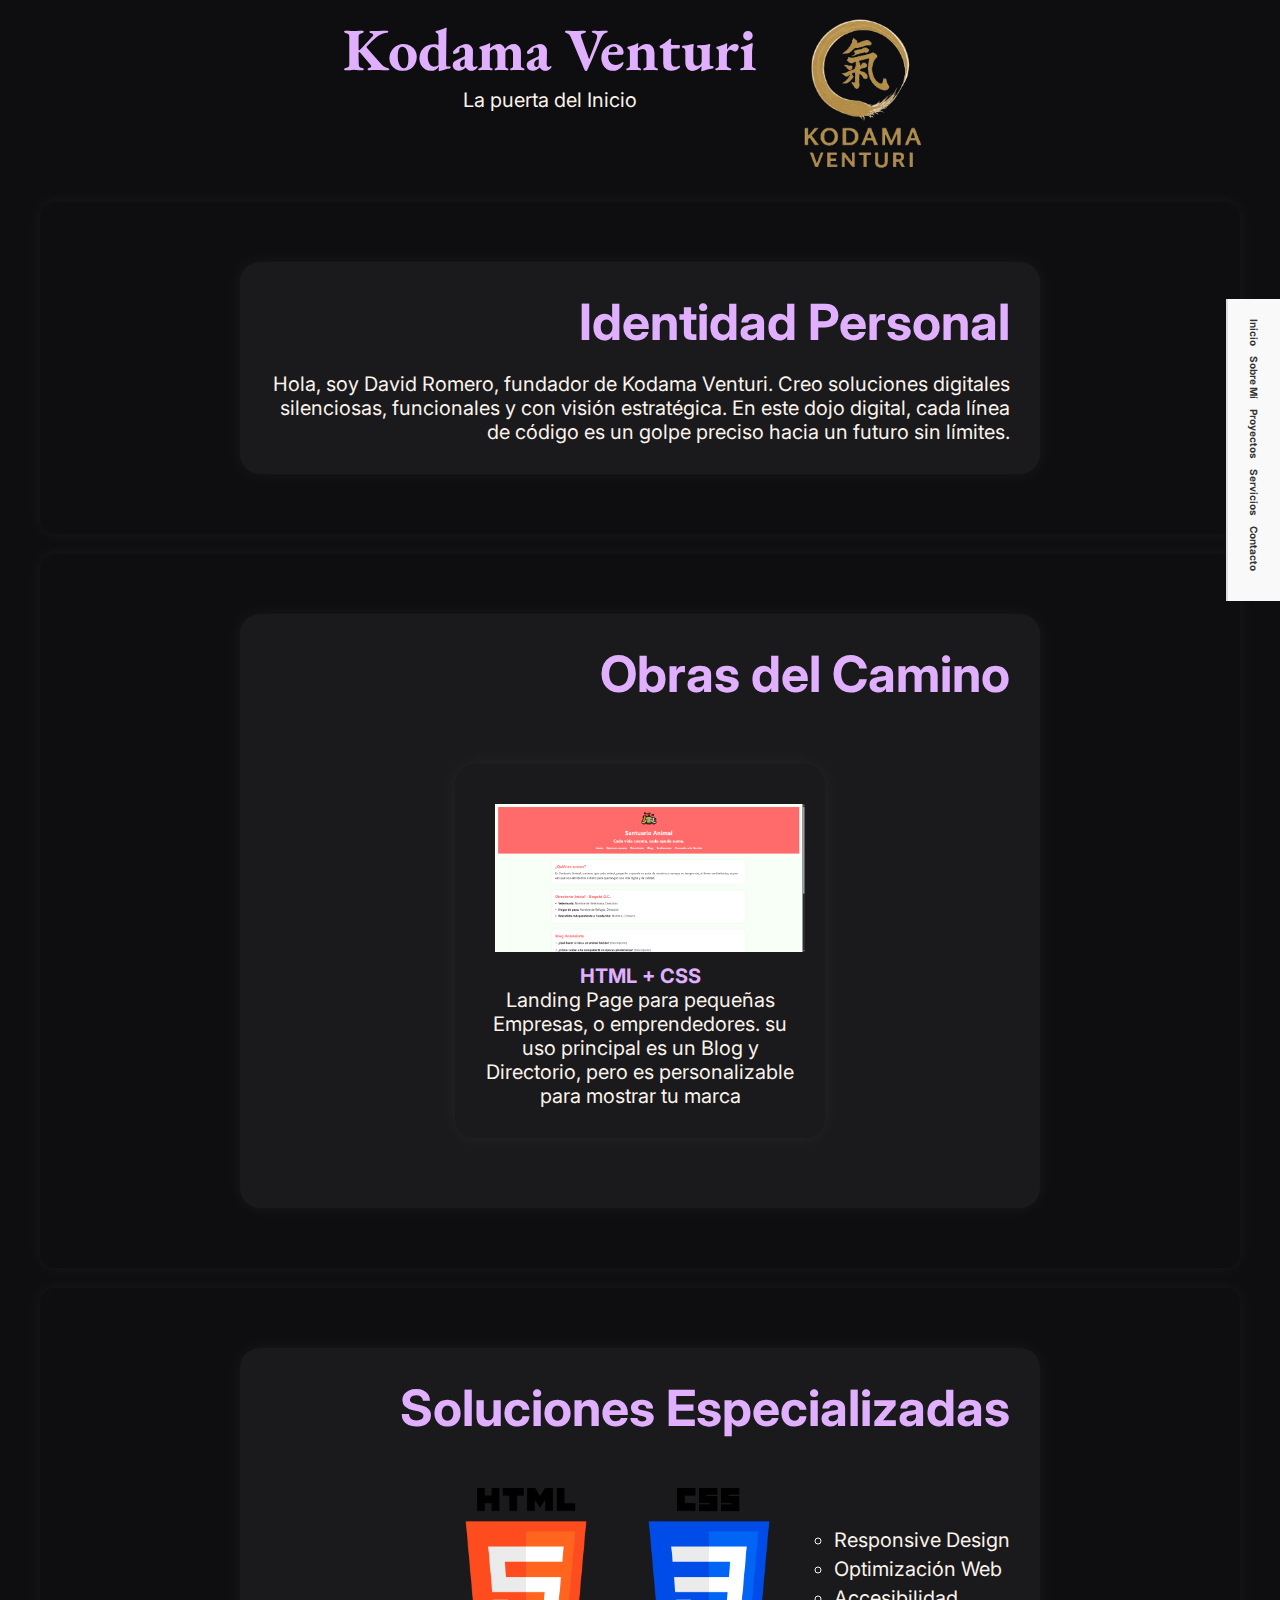
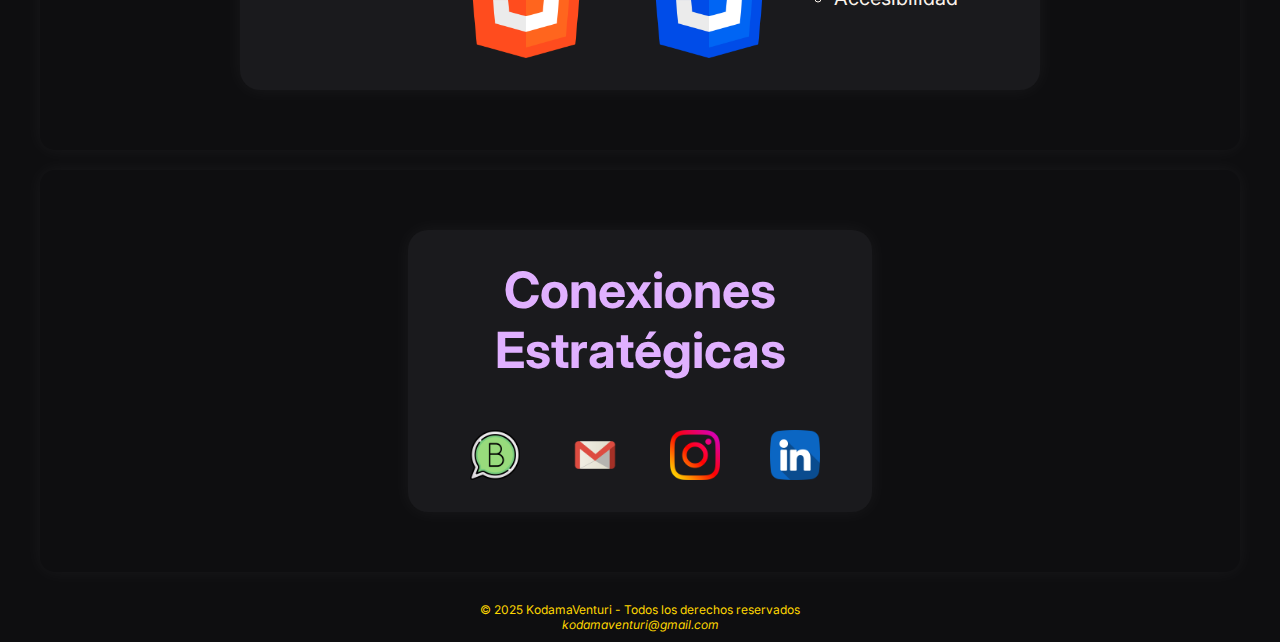
<file: index.html>
<!DOCTYPE html>
<html lang="es">
<head>
    <meta charset="UTF-8">
    <meta name="viewport" content="width=device-width, initial-scale=1.0">
    <meta name="description" content="David Alejandro Romero - Dev y CEO de Kodama Venturi. Creando experiencias digitales hermosas y funcionales.">
    <meta name="keywords" content="Desarrollador web, Kodama Venturi, Proyectos, Servicios, HTML, CSS, Diseño web, Desarrollo digital">
    <meta name="author" content="David Alejandro Romero">
    <link href="https://fonts.googleapis.com/css2?family=EB+Garamond:ital,wght@0,400..800;1,400..800&family=Inter:ital,opsz,wght@0,14..32,100..900;1,14..32,100..900&display=swap" rel="stylesheet">
    <link rel="stylesheet" href="./estilos.css">
    <title>Kodama Venturi</title>
</head>
<body>

    <!-- Punto 1 -->    
    <header>
        <section class="hero" id="inicio">
            <div>
                <h1>Kodama Venturi</h1>
            </div>

            <div>
                <p>La puerta del Inicio</p>
            </div>
        </section>

        <div>
            <img src="./assets/logo-claro.png" alt="Logo Kodama Venturi" id="logo">
        </div>

        <nav class="nav-derecha">
            <ul>
              <li><a href="#inicio">Inicio</a></li>
              <li><a href="#sobremi">Sobre Mí</a></li>
              <li><a href="#proyectos">Proyectos</a></li>
              <li><a href="#servicios">Servicios</a></li>
              <li><a href="#contacto">Contacto</a></li>
            </ul>
        </nav>
    </header>
    <main>
        <!-- Punto 2 -->  
        <div class="contenedor-secciones" id="sobremi">
            <section class="tarjeta">
                <div>
                    <h3>Identidad Personal</h3>
                </div>
        
                <div>
                    <p>
                        Hola, soy David Romero, fundador de Kodama Venturi. Creo soluciones digitales silenciosas, funcionales y con visión estratégica. En este dojo digital, cada línea de código es un golpe preciso hacia un futuro sin límites.
                    </p>
                </div>
            </section>
        </div>
    
        <!-- Punto 3 -->  
        <div class="contenedor-secciones" id="proyectos">
            <section class="tarjeta">
                <div>
                    <h3>Obras del Camino</h3>
                </div>
    
                <section class="tarjeta-descripcion">
                    <div class="contenedor-descripcion">
                        <a href="https://kodamaventuri.github.io/proyecto-1/" target="_blank">
                            <div class="logos">
                                <img src="./assets/proyecto-1.png" alt="Proyecto 1 Blog Animalista" class="proyecto">
                            </div>
            
                            <div class="descripcion">
                                <h3>HTML + CSS</h3>
                                <p>
                                    Landing Page para pequeñas Empresas, o emprendedores. su uso principal es un Blog y Directorio, pero es personalizable para mostrar tu marca
                                </p>
                            </div>
                        </a>
                    </div>
                </section>
            </section>
        </div>
    
        <!-- Punto 4 -->
        <div class="contenedor-secciones" id="servicios">
            <section class="tarjeta">
                <div>
                    <h3>Soluciones Especializadas</h3>
                </div>
    
                <div class="contenedor-herramientas">
                    <div class="logos">
                        <img src="./assets/html-5.png" alt="html5" class="logo-herramientas">
                        <img src="./assets/css-3.png" alt="css3" class="logo-herramientas">
                    </div>
                    
                    <div class="habilidades">
                        <ul>
                            <li>Responsive Design</li>
                            <li>Optimización Web</li>
                            <li>Accesibilidad</li>
                        </ul>
                    </div>
                </div>
            </section>
        </div>
    
        <!-- Punto 5 -->
        <div class="contenedor-secciones" id="contacto">
            <section class="tarjeta-contacto">
                <div>
                    <h3>Conexiones Estratégicas</h3>
                </div>
    
                <div class="contenedor-contacto">
                    <a href="https://wa.me/3022756133" target="_blank">
                        <div class="logos">
                            <img src="./assets/whatsapp.png" alt="whatsapp business" class="logo-contacto">
                        </div>
                    </a>
                    <a href="mailto:kodamaventuri@gmail.com?subject=Cotización Proyecto&body=Estoy interesado en tus servicios." target="_blank">
                        <div class="logos">
                            <img src="./assets/gmail.png" alt="gmail" class="logo-contacto">
                        </div>
                    </a>
                    <a href="https://www.instagram.com/kodamaventuri?igsh=dmNxbzZnZzBwNGx0" target="_blank">
                        <div class="logos">
                            <img src="./assets/instagram.png" alt="instagram" class="logo-contacto">
                        </div>
                    </a>
                    <a href="https://www.linkedin.com/in/kodama-venturi-b61607363/" target="_blank">
                        <div class="logos">
                            <img src="./assets/linkedin.png" alt="linkedin" class="logo-contacto">
                        </div>
                    </a>
                </div>
            </section>
        </div>
    </main> 

    <!-- Punto 6 -->

    <footer>
        <section class="fin">
            <p> © 2025 KodamaVenturi - Todos los derechos reservados </p>
            <address>
                <a href="https://gmail.com">kodamaventuri@gmail.com</a>
            </address>
        </section>
    </footer>
</body>
</html>

<!-- 
    Manifiesto HTML:
    Este sitio es el primer paso hacia nuestro verdadero hogar: Japón.
    Cada línea de código es un ladrillo de ese templo invisible.
-->
</file>
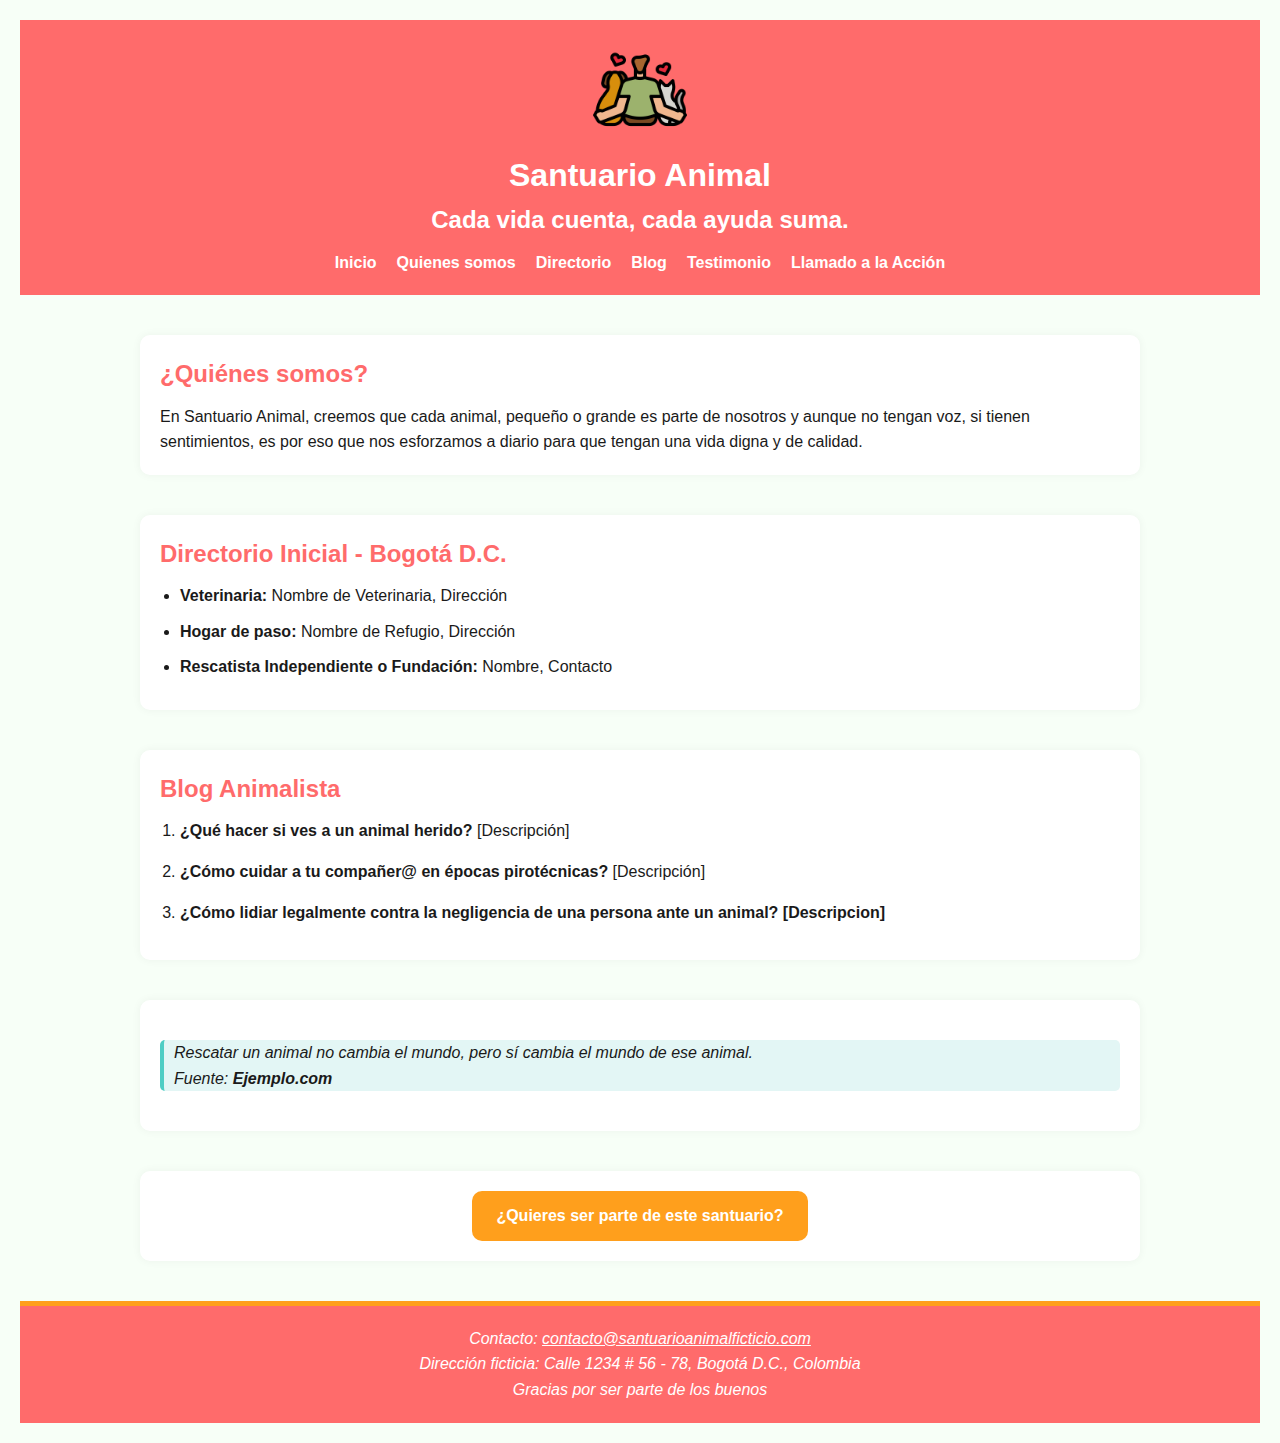
<file: projects/project-1/index.html>
<!DOCTYPE html>
<html lang="es">
<head>
    <meta charset="UTF-8">
    <meta name="viewport" content="width=device-width, initial-scale=1.0">
    <meta name="description" content="Directorio y blog de ayuda animalista en Bogotá. Conecta veterinarias, refugios y consejos útiles para proteger a los animales.">
    <title>Santuario Animal</title>
    <link rel="stylesheet" href="./styles.css">
</head>
<body>
    
    <!-- Header / Hero -->
    <header>
        <div class="logo" id="inicio">
            <img src="./assets/logo.png" alt="Logo Santuario Animalista">         
            <h1>Santuario Animal</h1>
        </div>
        <div class="hero-content">
            <p>Cada vida cuenta, cada ayuda suma.</p>
        </div>
        <nav role="navigation" class="navbar">
            <ul>
                <li><a href="#inicio">Inicio</a></li>
                <li><a href="#quienes-somos">Quienes somos</a></li>
                <li><a href="#directorio">Directorio</a></li>
                <li><a href="#consejos">Blog</a></li>
                <li><a href="#testimonio">Testimonio</a></li>
                <li><a href="#cta">Llamado a la Acción</a></li>
            </ul>
        </nav>
    </header>

    <main>
        <!-- ¿Quiénes somos? -->
        <section id="quienes-somos">
            <h2>¿Quiénes somos?</h2>
            <p>
                En Santuario Animal, creemos que cada animal, pequeño o grande es parte de nosotros y aunque no tengan voz, si tienen sentimientos, es por eso que nos esforzamos a diario para que tengan una vida digna y de calidad.
            </p>
        </section>

        <!-- Directorio inicial -->
        <section id="directorio">
            <h2>Directorio Inicial - Bogotá D.C.</h2>
            <ul>
                <li><strong>Veterinaria:</strong> Nombre de Veterinaria, Dirección</li>
                <li><strong>Hogar de paso:</strong> Nombre de Refugio, Dirección</li>
                <li><strong>Rescatista Independiente o Fundación:</strong> Nombre, Contacto</li>
            </ul>
        </section>

        <!-- Consejos útiles -->
        <section id="consejos">
            <h2>Blog Animalista</h2>
            <ol>
                <li><strong>¿Qué hacer si ves a un animal herido?</strong> [Descripción]</li>
                <li><strong>¿Cómo cuidar a tu compañer@ en épocas pirotécnicas?</strong> [Descripción]</li>
                <li><strong>¿Cómo lidiar legalmente contra la negligencia de una persona ante un animal? [Descripcion]</strong></li>
            </ol>
        </section>

        <!-- Frase emocional o testimonio -->
        <section id="testimonio">
            <blockquote>
                <p>Rescatar un animal no cambia el mundo, pero sí cambia el mundo de ese animal.</p>
                <cite>Fuente: <strong>Ejemplo.com</strong></cite> 
            </blockquote>
        </section>

        <!-- CTA visual -->
        <section id="cta">
            <a href="#" class="cta-button">¿Quieres ser parte de este santuario?</a>
        </section>
    </main>

    <!-- Footer -->
    <footer>
        <address>
            <p>Contacto: <a href="mailto:contacto@santuarioanimalficticio.com">contacto@santuarioanimalficticio.com</a></p>
            <p>Dirección ficticia: Calle 1234 # 56 - 78, Bogotá D.C., Colombia</p>
            <p>Gracias por ser parte de los buenos</p>
        </address>
    </footer>

</body>
</html>
</file>
<file: estilos.css>
/* General Rules */

* {
    padding: 0;
    margin: 0;
    box-sizing: border-box;
}

html {
    font-size: 62.5%; /* Para que 1rem = 10px */
    scroll-behavior: smooth;
}

body {
    font-family: 'Inter', sans-serif;
    color: #FAF3EB;
    background-color: #0E0E10;
}

h1, h2 {
    font-family: 'EB Garamond', serif;
    color: #E0B0FF;
}

h3, h4, h5, h6 {
    font-family: 'Inter', sans-serif;
    color: #E0B0FF;
}

header, footer {
    display: flex;
    justify-content: center;
    align-items: flex-start;
    width: 100%;
}

.hero, .diferente, .fin{
    background-color: #0E0E10;
    display: flex;
    align-items: center;
    flex-direction: column;
    justify-content: center;
    text-align: center;
}

#logo, .logo-herramientas, .proyecto, .logo-contacto {
    box-sizing: border-box;
}

.nav-derecha {
    position: fixed;
    top: 50%;
    right: 0;
    transform: translateY(-50%);
    background-color: #f9f9f9;
    padding: 2rem;
    border-left: 2px solid #ddd;
  }
  
  .nav-derecha ul {
    list-style: none;
    padding: 0;
    margin: 0;
  }
  
  .nav-derecha li {
    margin-bottom: 1rem;
    writing-mode: vertical-rl;
    text-align: center;
  }
  
  .nav-derecha a {
    text-decoration: none;
    color: #333;
    font-weight: bold;
  }

section {
    background-color: #1A1A1D;
    display: flex;
    align-items: end;
    flex-direction: column;
    justify-content: center;
    text-align: center;
}

.contenedor-secciones {
    display: flex;
    align-items: center;
    gap: 2rem;
    margin: 2rem auto;
    padding: 2rem;
    max-width: 1200px;
    border-radius: 1.5rem;
    box-shadow: 0 0 20px rgba(255, 255, 255, 0.05);
}

.tarjeta {
    background-color: #1A1A1D;
    border-radius: 2rem;
    box-shadow: 0 0 2rem rgba(255, 255, 255, 0.05);
    padding: 3rem;
    margin: 4rem auto;
    max-width: 90%;
    width: 80rem;
    display: flex;
    flex-direction: column;
    align-items: flex-end;
    gap: 2rem;
    transition: transform 0.3s ease, box-shadow 0.3s ease;
}

.tarjeta:hover {
    transform: translateY(-0.5rem);
    box-shadow: 0 0 3rem rgba(255, 255, 255, 0.1);
}

.tarjeta h3 {
    align-self: flex-start;
    text-align: right;
}

.tarjeta p {
    text-align: right;
    width: 100%;
}

.contenedor-herramientas, .contenedor-descripcion, .contenedor-contacto {
    display: flex;
    flex-direction: row;
    justify-content: center;
    align-items: center;
    flex-wrap: wrap;
    border-radius: 1rem;
}

.habilidades ul {
    list-style: circle;
}

.tarjeta-descripcion {
    background-color: #1A1A1D;
    border-radius: 2rem;
    box-shadow: 0 0 2rem rgba(255, 255, 255, 0.05);
    padding: 3rem;
    margin: 4rem auto;
    max-width: 50%;
    
    display: flex;
    flex-direction: column;
    align-items: center;
    gap: 2rem;
}

a {
    text-decoration: none;
    color: #FAF3EB;
}

a:hover {
    color: #9EC6F3;
}

.descripcion h3, .descripcion p {
    text-align: center;
}

.tarjeta-contacto {
    background-color: #1A1A1D;
    border-radius: 2rem;
    box-shadow: 0 0 2rem rgba(255, 255, 255, 0.05);
    padding: 3rem;
    margin: 4rem auto;
    max-width: 40%;
    width: 80rem;
    display: flex;
    flex-direction: column;
    align-items: center;
    gap: 2rem;
}

.fin p, .fin a {
    text-align: center;
    color: #FFD700;
    font-size: 1.2rem;
}


/* Responisve Design para Teléfonos Pequeños (El más pequeño en mercado: 320px) */
@media (min-width: 0px) and (max-width: 480px) {
    
    h1 {
        font-size: 2rem;
    }
    
    h2, h3, h4, h5, h6 {
        font-size: 1.8rem;
    }

    p, .habilidades ul, .descripcion h3, .descripcion p{
        font-size: 1.2rem;
    }

    #logo, .logo-herramientas{
        width: 5rem;
        height: 5rem;
        margin-top: 1rem;
        margin-left: 1rem;
    }

    section {
        margin: 1rem;
    }

    .contenedor-secciones {
        flex-wrap: wrap;
        gap: 0;
    }

    .contenedor-herramientas, .contenedor-descripcion, .contenedor-contacto {
        gap: 4rem;
        margin-top: 2rem;
    }

    .habilidades ul {
        padding: 0;
        text-align: left;
    }

    .habilidades li {
        margin: 0.5rem 0;
    }

    .proyecto {
        width: 100%;
        height: 100%;
        margin: 1rem
    }

    .logo-contacto {
        width: 5rem;
        height: 5rem;
        margin-top: 1rem;
        margin-left: 1rem;
    }
}

/* Responsive Design para Teléfonos Estándar/Modernos */
@media (min-width: 481px) and (max-width: 767px) {
    h1 {
        font-size: 3rem;
    }
    
    h2, h3, h4, h5, h6 {
        font-size: 2.8rem;
    }

    p, .habilidades ul, .descripcion h3, .descripcion p {
        font-size: 1.6rem;
    }

    #logo, .logo-herramientas {
        width: 8rem;
        height: 8rem;
        margin-top: 1rem;
        margin-left: 1rem;
    }

    section {
        margin: 1rem;
    }

    .contenedor-secciones {
        flex-wrap: wrap;
        gap: 0;
    }

    .contenedor-herramientas, .contenedor-descripcion, .contenedor-contacto {
        gap: 4rem;
        margin-top: 2rem;
    }

    .habilidades ul {
        padding: 0;
        text-align: left;
    }

    .habilidades li {
        margin: 0.5rem 0;
    }

    .proyecto {
        width: 100%;
        height: 100%;
        margin: 1rem;
    }

    .logo-contacto {
        width: 5rem;
        height: 5rem;
        margin-top: 1rem;
        margin-left: 1rem;
    }
}

/* Responsive Design para Tabletas (Modo: Vertical/Horizontal) */
@media (min-width: 768px) and (max-width: 1024px) {
    h1 {
        font-size: 4.5rem;
    }

    h2, h3, h4, h5, h6 {
        font-size: 4.3rem;
    }
    
    p, .habilidades ul, .descripcion h3, .descripcion p {
        font-size: 2rem;
    }

    #logo, .logo-herramientas {
        width: 12rem;
        height: 12rem;
        margin-top: 1rem;
        margin-left: 1rem;
    }

    section {
        margin: 1rem;
    }

    .contenedor-herramientas, .contenedor-contacto {
        gap: 4rem;
        margin-top: 2rem;
    }

    .habilidades ul {
        padding: 0;
        text-align: left;
    }

    .habilidades li {
        margin: 0.5rem 0;
    }

    .proyecto {
        width: 100%;
        height: 100%;
        margin: 1rem
    }

    .logo-contacto {
        width: 5rem;
        height: 5rem;
        margin-top: 1rem;
        margin-left: 1rem;
    }
}

/* Responsive Design para Laptops y Pantallas Medianas */
@media (min-width: 1025px) and (max-width: 1439px) {
    h1 {
        font-size: 6rem;
    }

    h2, h3, h4, h5, h6 {
        font-size: 5rem;
    }

    p, .habilidades ul, .descripcion h3, .descripcion p {
        font-size: 2rem;
    }
    
    #logo, .logo-herramientas {
        width: 17rem;
        height: 17rem;
        margin-top: 1rem;
        margin-left: 1rem;
    }

    section {
        margin: 1rem;
    }

    .contenedor-herramientas, .contenedor-contacto {
        gap: 4rem;
        margin-top: 2rem;
    }

    .habilidades ul {
        padding: 0;
        text-align: left;
    }

    .habilidades li {
        margin: 0.5rem 0;
    }

    .proyecto {
        width: 100%;
        height: 100%;
        margin: 1rem
    }

    .logo-contacto {
        width: 5rem;
        height: 5rem;
        margin-top: 1rem;
        margin-left: 1rem;
    }
}

/* Responsive Design para Pantallas Grandes y Monitores 4K */
@media (min-width: 1440px) {
    h1 {
        font-size: 8rem;
    }

    h2, h3, h4, h5, h6 {
        font-size: 5rem;
    }
    
    p, .habilidades ul, .descripcion h3, .descripcion p {
        font-size: 2rem;
    }

    #logo, .logo-herramientas {
        width: 20rem;
        height: 20rem;
        margin-top: 1rem;
        margin-left: 1rem;
    }

    section {
        margin: 1rem;
    }

    .contenedor-herramientas, .contenedor-contacto {
        gap: 4rem;
        margin-top: 2rem;
    }

    .habilidades ul {
        padding: 0;
        text-align: left;
    }

    .habilidades li {
        margin: 0.5rem 0;
    }

    .proyecto {
        width: 100%;
        height: 100%;
        margin: 1rem
    }

    .logo-contacto {
        width: 5rem;
        height: 5rem;
        margin-top: 1rem;
        margin-left: 1rem;
    }
}
/*
    Manifiesto CSS:
    Cada clase, cada selector... son oraciones estéticas hacia el equilibrio.
    Que los kami nos vean con buenos ojos, y el código sea limpio como agua del Fuji.
*/
</file>
<file: projects/project-1/styles.css>
/* General Rules */

* {
    padding: 0;
    margin: 0;
    box-sizing: border-box;
}

html {
    font-size: 62.5%; /* Para que 1rem = 10px */
    scroll-behavior: smooth;
}

body {
    font-family: 'Segoe UI', Tahoma, Geneva, Verdana, sans-serif;
    background-color: #F7FFF7;
    color: #1A1A1A;
    font-size: 1.6rem;
    line-height: 1.6;
    padding: 2rem;
}

/* Encabezado */
header {
    background-color: #FF6B6B;
    color: #FFFFFF;
    padding: 2rem;
    text-align: center;
}

.logo {
    display: flex;
    flex-direction: column;
    align-items: center;
    gap: 1rem;
}

.logo img {
    width: 100px;
    height: auto;
}

.hero-content p {
    font-size: 2rem;
    font-weight: bold;
}

/* Barra de navegación */
.navbar ul {
    display: flex;
    justify-content: center;
    gap: 2rem;
    list-style: none;
    margin-top: 1rem;
    flex-wrap: wrap;
}

.navbar a {
    text-decoration: none;
    color: #FFFFFF;
    font-weight: bold;
    transition: color 0.3s;
}

.navbar a:hover {
    color: #4ECDC4;
}

/* Secciones principales */
section {
    margin: 4rem auto;
    max-width: 900px;
    padding: 2rem;
    background-color: #FFFFFF;
    border-radius: 1rem;
    box-shadow: 0 0 10px rgba(0,0,0,0.05);
}

h2 {
    font-size: 2.4rem;
    margin-bottom: 1rem;
    color: #FF6B6B;
}

/* Lista del directorio */
#directorio ul {
    padding-left: 2rem;
}

#directorio li {
    margin-bottom: 1rem;
}

/* Blog */
#consejos ol {
    padding-left: 2rem;
}

#consejos li {
    margin-bottom: 1.5rem;
}

/* Testimonio */
blockquote {
    font-style: italic;
    border-left: 4px solid #4ECDC4;
    padding-left: 1rem;
    margin: 2rem 0;
    background-color: #E3F6F5;
    border-radius: 0.5rem;
}

/* CTA */
#cta {
    text-align: center;
}

.cta-button {
    display: inline-block;
    background-color: #FF9F1C;
    color: #fff;
    padding: 1.2rem 2.4rem;
    border-radius: 1rem;
    font-weight: bold;
    text-decoration: none;
    transition: background-color 0.3s;
}

.cta-button:hover {
    background-color: #e38700;
}

/* Footer */
footer {
    background-color: #FF6B6B;
    color: #FFFFFF;
    padding: 2rem;
    text-align: center;
    border-top: 5px solid #FF9F1C;
}

footer a {
    color: #FFFFFF;
    text-decoration: underline;
}


/* Responsive Design para Teléfonos Pequeños (El más pequeño en mercado: 320px) */
@media (min-width: 0px) and (max-width: 480px) {
    header {
        padding: 1rem;
    }

    .logo img {
        width: 80px;
    }

    .hero-content p {
        font-size: 1.6rem;
    }

    .navbar ul {
        flex-direction: column;
        align-items: center;
    }

    section {
        padding: 1rem;
    }

    .cta-button {
        width: 100%;
        padding: 1rem;
        font-size: 1.6rem;
    }
}

/* Responsive Design para Teléfonos Estándar/Modernos */
@media (min-width: 481px) and (max-width: 767px) {
    .logo img {
        width: 90px;
    }

    .hero-content p {
        font-size: 1.8rem;
    }

    .navbar ul {
        flex-wrap: wrap;
        justify-content: center;
    }

    .cta-button {
        font-size: 1.8rem;
    }
}

/* Responsive Design para Tabletas (Modo: Vertical/Horizontal) */
@media (min-width: 768px) and (max-width: 1024px) {
    section {
        padding: 2rem 3rem;
    }

    .cta-button {
        font-size: 2rem;
        padding: 1.2rem 2.4rem;
    }

    .hero-content p {
        font-size: 2.2rem;
    }
}

/* Responsive Design para Laptops y Pantallas Medianas */
@media (min-width: 1025px) and (max-width: 1439px) {
    section {
        max-width: 1000px;
    }

    .hero-content p {
        font-size: 2.4rem;
    }
}

/* Responsive Design para Pantallas Grandes y Monitores 4K */
@media (min-width: 1440px) {
    body {
        font-size: 1.8rem;
    }

    section {
        max-width: 1200px;
    }

    .hero-content p {
        font-size: 2.6rem;
    }

    .cta-button {
        font-size: 2rem;
    }
}
</file>
